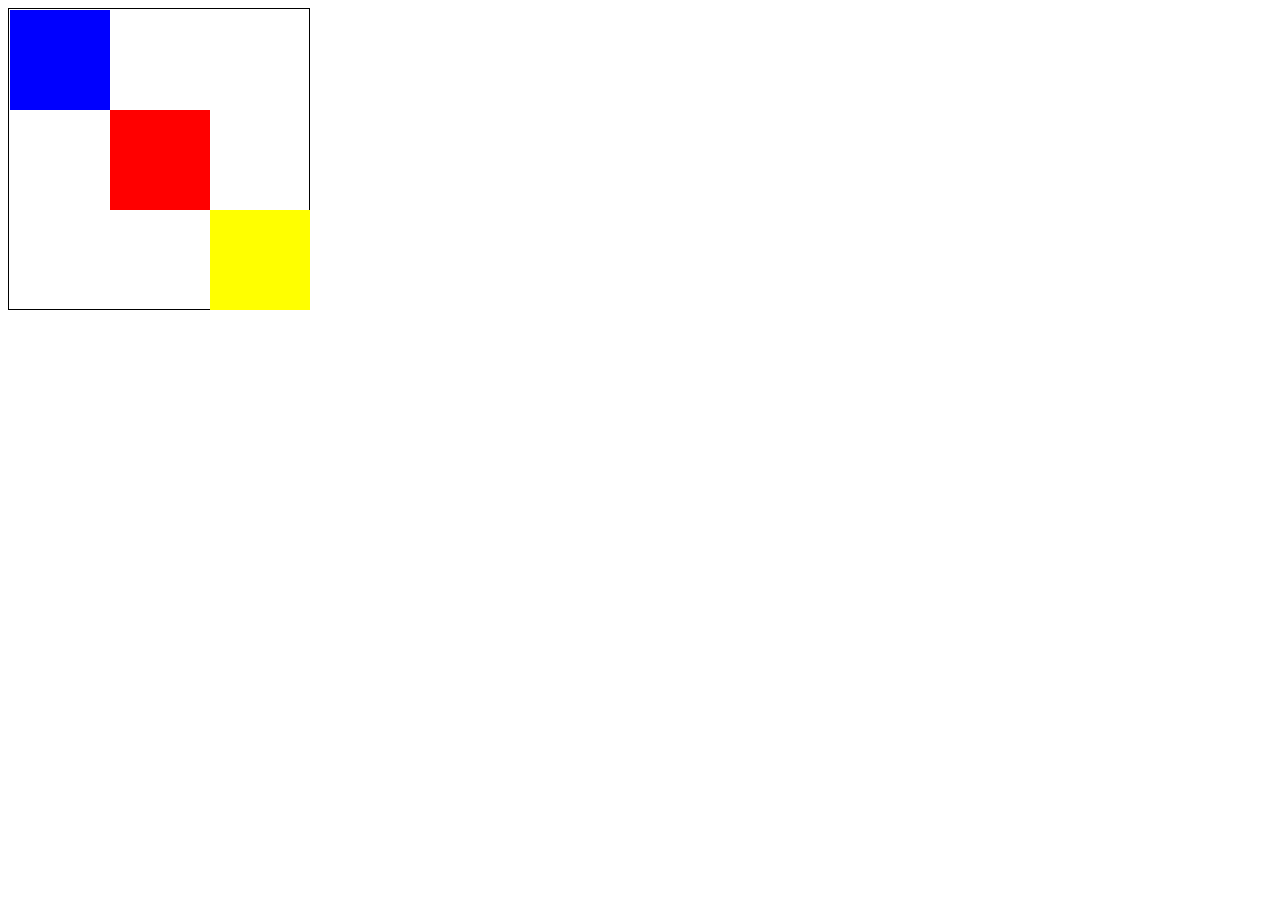
<file: 2/index.html>
<!DOCTYPE html>
<html lang="en">
<head>
    <meta charset="UTF-8">
    <title>Lab2_2</title>
    <link rel="stylesheet" href="css/style.css">
</head>
<body>
    <div class="main-block">
  <div class="blue"></div>
  <div class="red"></div>
  <div class="yellow"></div>
</div>
</body>
</html>
</file>
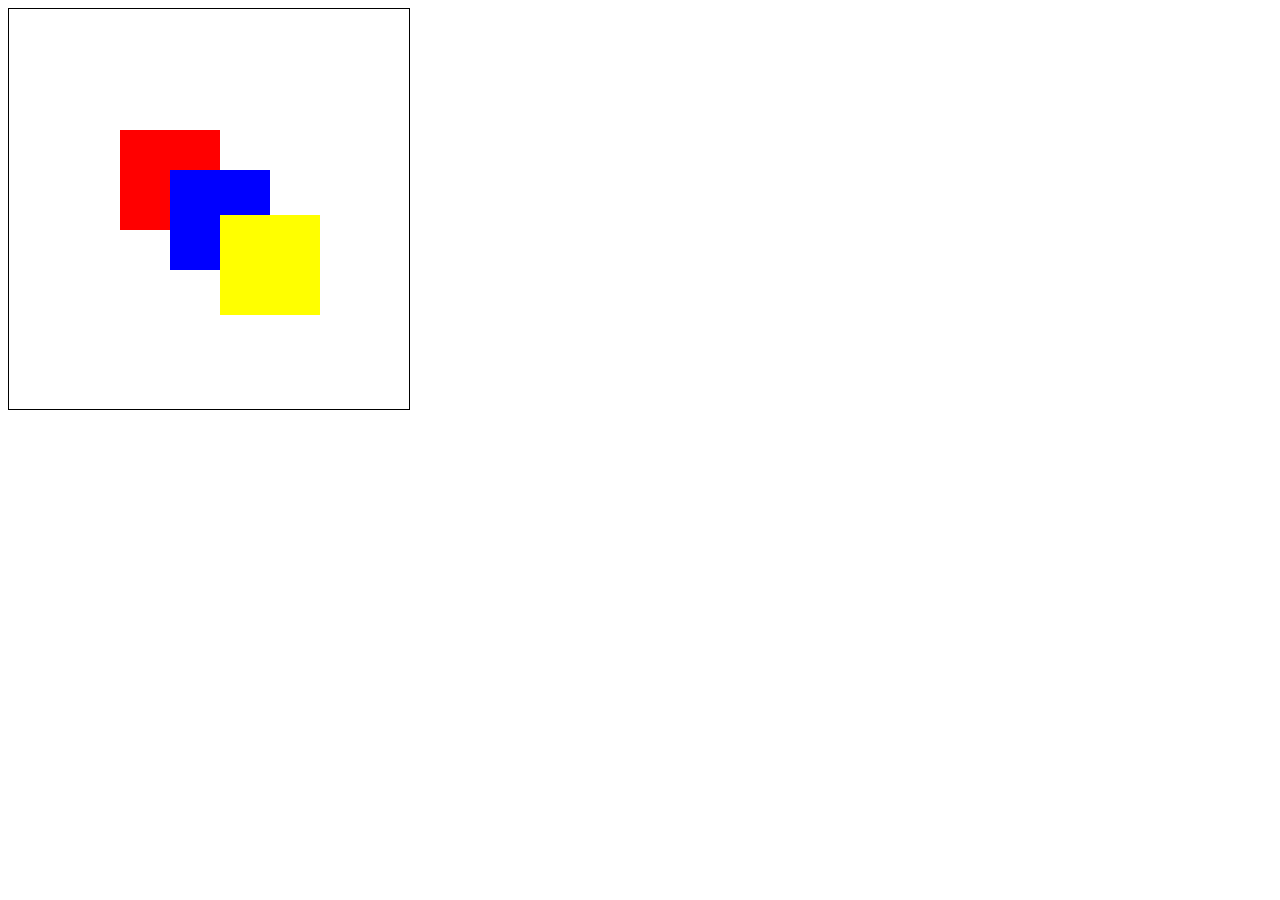
<file: 3/index.html>
<!DOCTYPE html>
<html lang="en">
<head>
    <meta charset="UTF-8">
    <title>Lab2_3</title>
    <link rel="stylesheet" href="css/style.css">
</head>
<body>
    <div class="main-block">
        <div class="red"></div>
        <div class="blue"></div>
        <div class="yellow"></div>
</div>
</body>
</html>
</file>
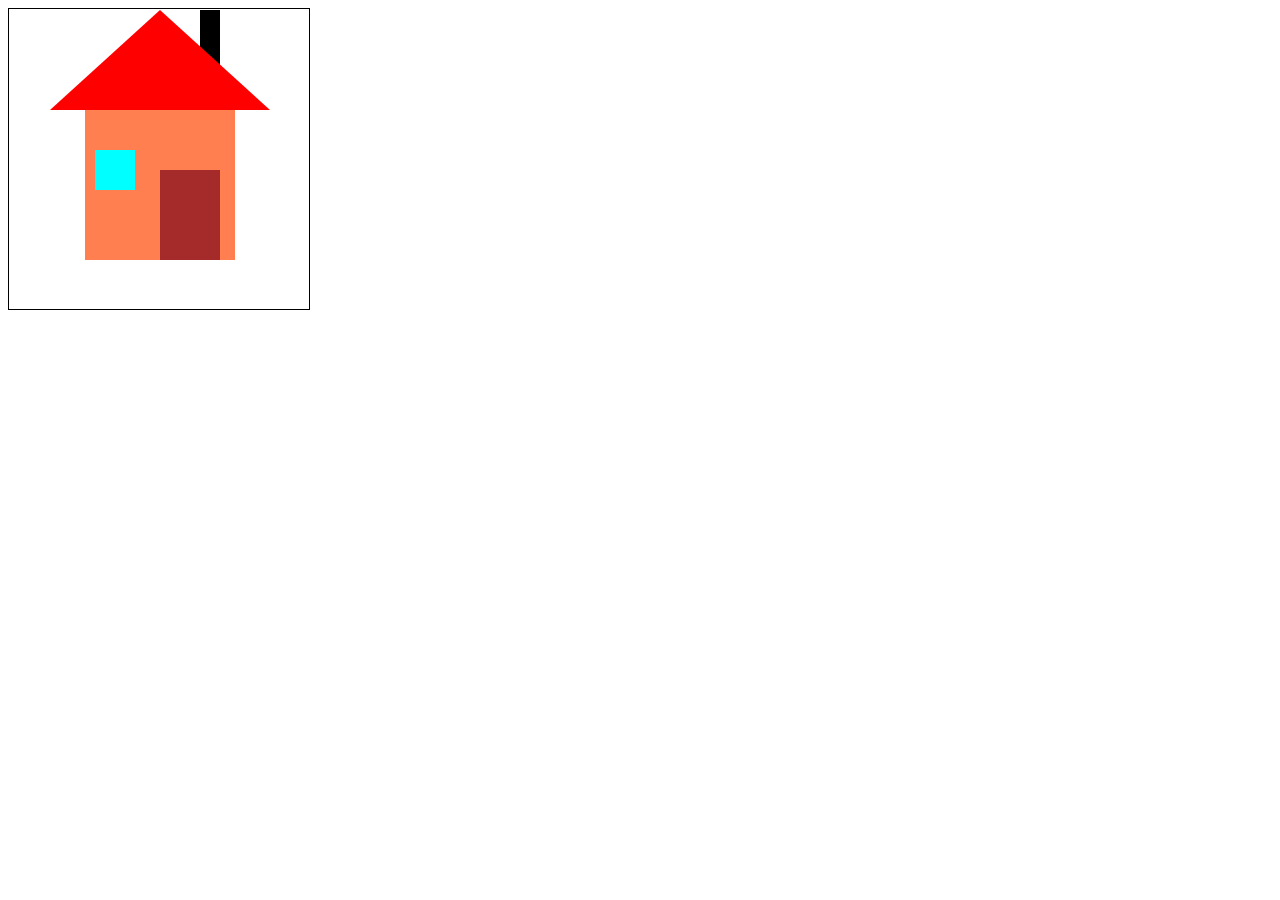
<file: 4/index.html>
<!DOCTYPE html>
<html lang="en">
<head>
    <meta charset="UTF-8">
    <title>Lab2_4</title>
    <link rel="stylesheet" href="css/style.css">
</head>
<body>
    <div class="main-block">
  <div class="house"></div>
  <div class="door"></div>
  <div class="window"></div>
  <div class="chimney"></div>
  <div class="roof"></div>
</div>
</body>
</html>
</file>
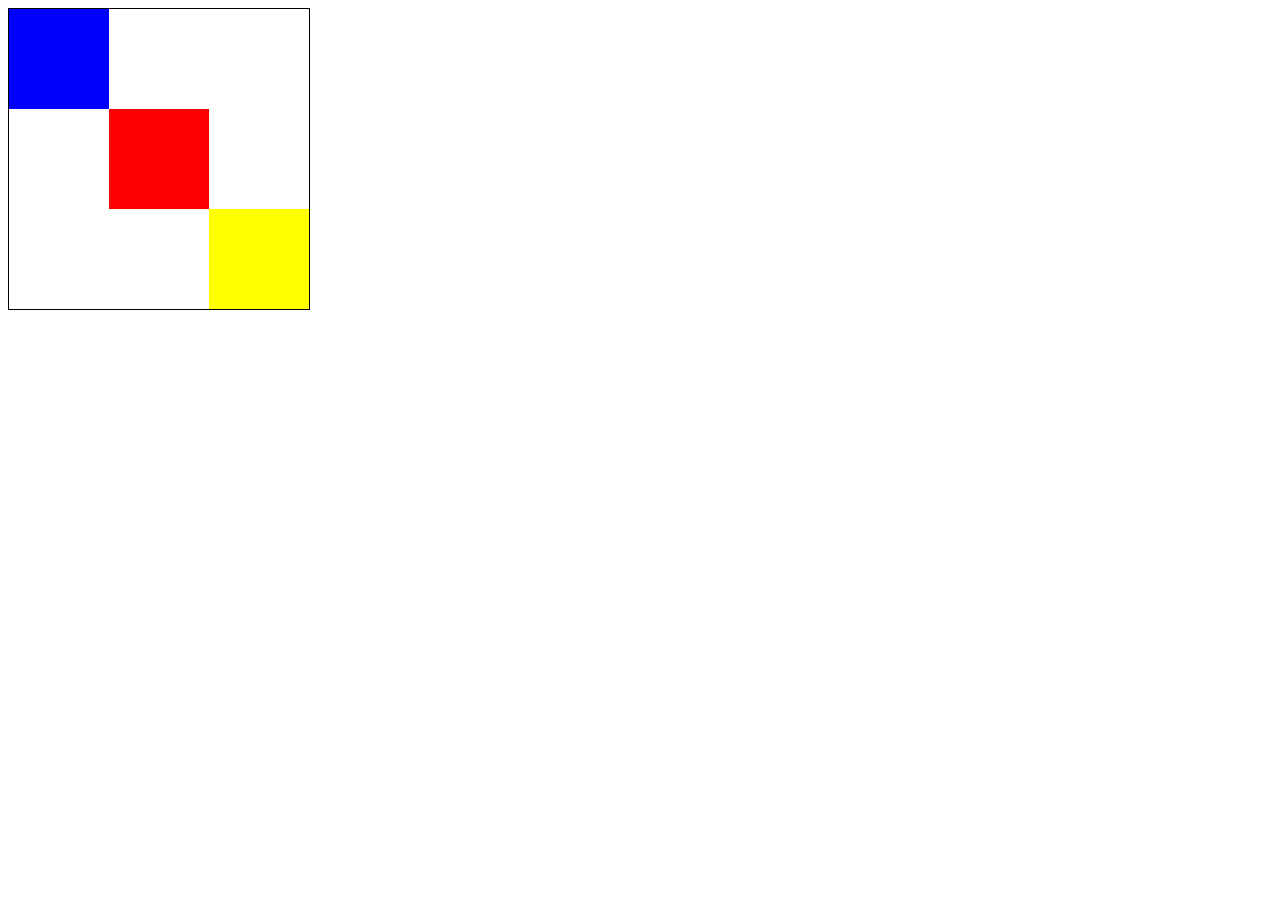
<file: 5/index.html>
<!DOCTYPE html>
<html lang="en">
<head>
    <meta charset="UTF-8">
    <title>Lab2_5</title>
    <link rel="stylesheet" href="css/style.css">
</head>
<body>
    <div class="main-block">
  <div class="blue"></div>
  <div class="red"></div>
  <div class="yellow"></div>
</div>
</body>
</html>
</file>
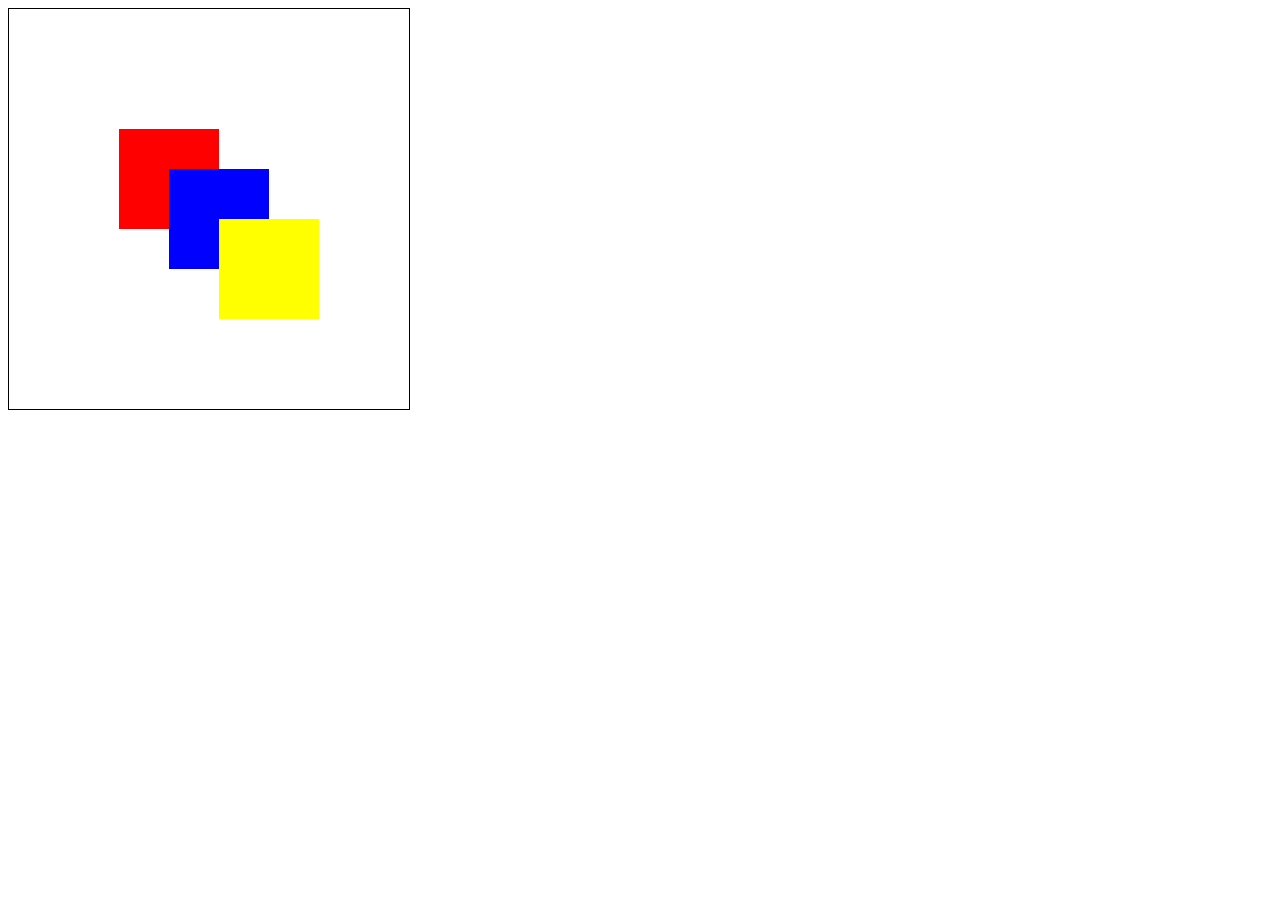
<file: 6/index.html>
<!DOCTYPE html>
<html lang="en">
<head>
    <meta charset="UTF-8">
    <title>Lab2_6</title>
    <link rel="stylesheet" href="css/style.css">
</head>
<body>
    <div class="main-block">
        <div class="red"></div>
        <div class="blue"></div>
        <div class="yellow"></div>
</div>
</body>
</html>
</file>
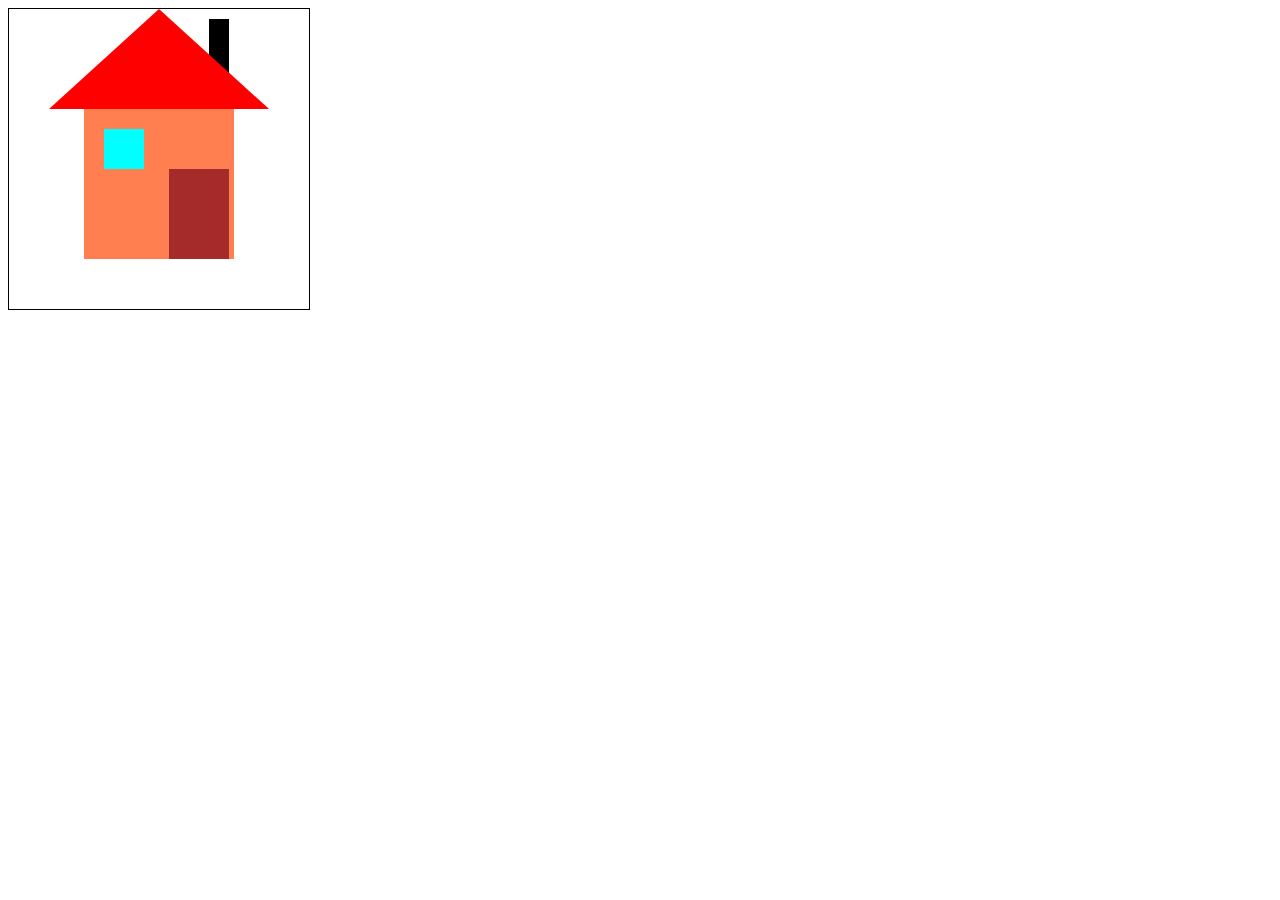
<file: 7/index.html>
<!DOCTYPE html>
<html lang="en">
<head>
    <meta charset="UTF-8">
    <title>Lab2_7</title>
    <link rel="stylesheet" href="css/style.css">
</head>
<body>
    <div class="main-block">
  <div class="house"></div>
  <div class="door"></div>
  <div class="window"></div>
  <div class="chimney"></div>
  <div class="roof"></div>
</div>
</body>
</html>
</file>
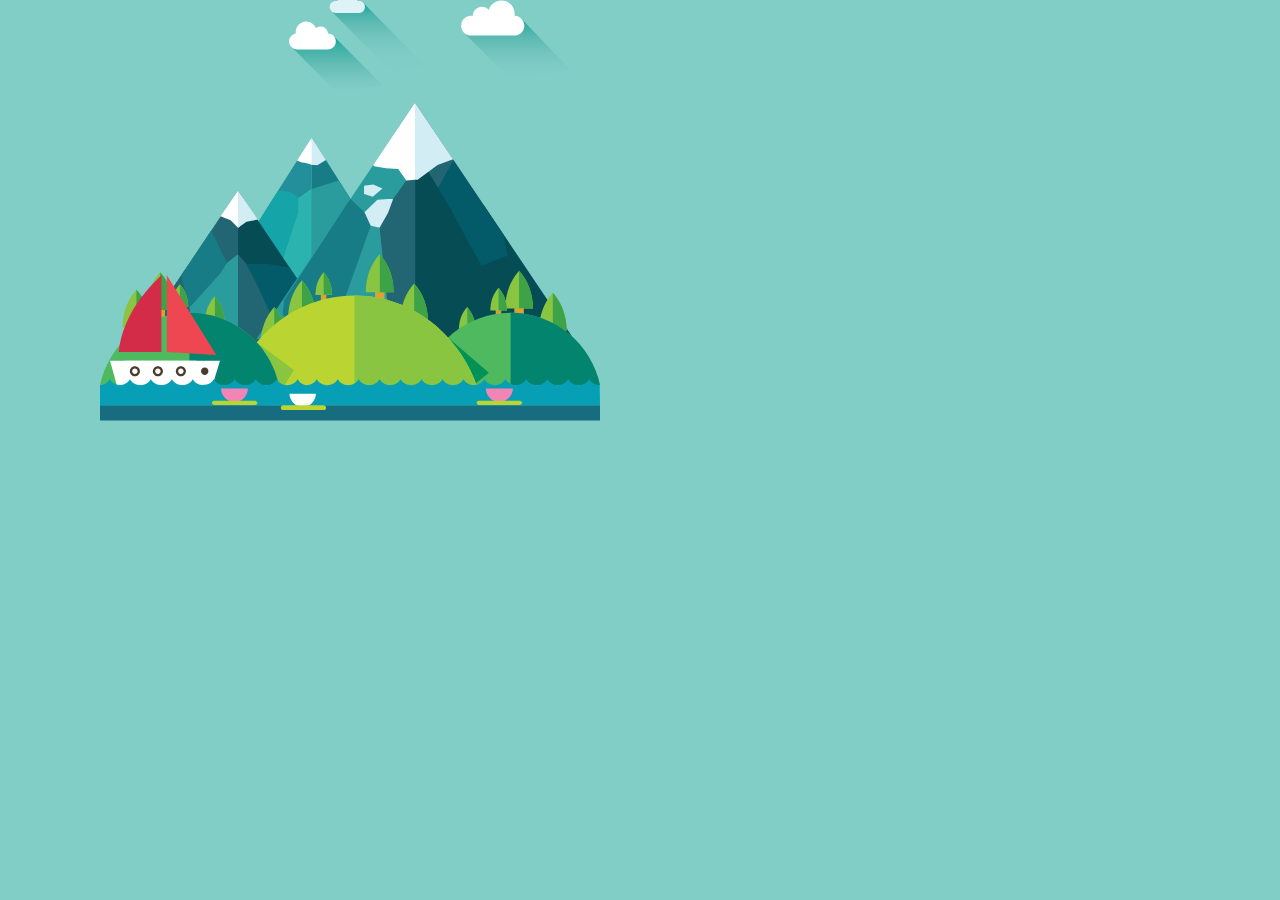
<file: 8/index.html>
<!DOCTYPE html>
<html lang="en">
<head>
    <meta charset="UTF-8">
    <title>Lab2_8</title>
    <link rel="stylesheet" href="css/style.css">
</head>
<body>
    <div class = "coloids">
        <div class="clouds">
        <img src="img/clouds.svg" alt="">
        </div>
        <div class="world">
        <img src="img/world.svg" alt="">
        </div>
        <div class="wodden-s">
        <img src="img/wooden-ship.svg" alt="">
        </div>
        <div class="water">
        <img src="img/water.svg" alt="">
        </div>
        
</div>
</body>
</html>
</file>
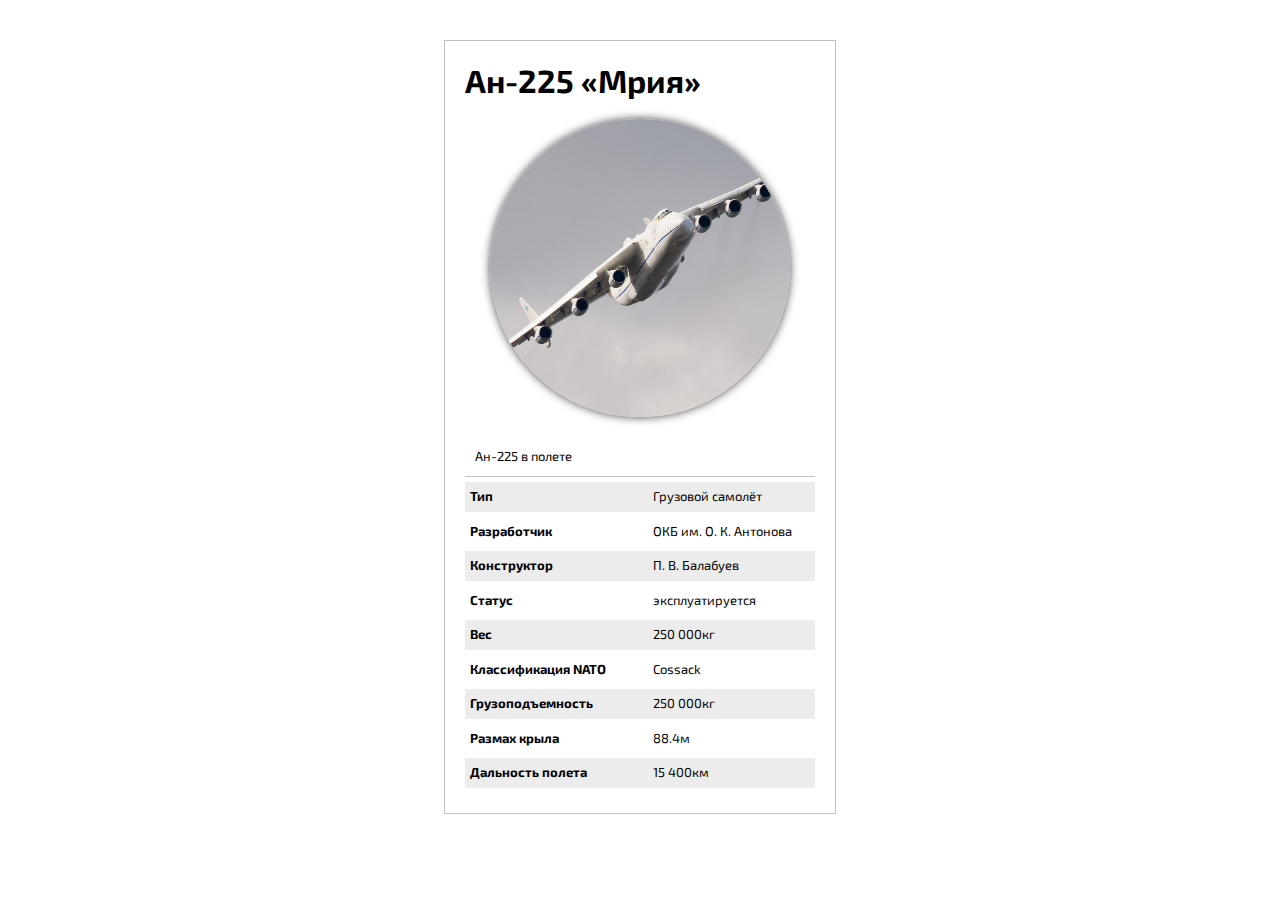
<file: 1/cossacs.html>
<!DOCTYPE html>
<html lang="en">
<head>
    <meta charset="UTF-8">
    <title>Мрия</title>
    <link rel="stylesheet" href="css/cossacs.css">
    <link href="https://fonts.googleapis.com/css?family=Exo+2:400,700" rel="stylesheet">
</head>
<body>
    <div class="wrap">
        <h1>Ан-225 «Мрия»</h1>
        <img src="img/cossacs.jpg" alt="Ан-225">
        <p class="info">Ан-225 в полете</p>
        <p><span class="side">Тип</span> 	Грузовой самолёт</p>
        <p><span class="side">Разработчик</span> ОКБ им. О. К. Антонова</p>
        <p><span class="side">Конструктор</span> 	П. В. Балабуев</p>
        <p><span class="side">Статус</span> 	эксплуатируется</p>
        <p><span class="side">Вес</span> 250 000кг</p>
        <p><span class="side">Классификация NATO</span> Cossack</p>
        <p><span class="side">Грузоподъемность</span> 250 000кг</p>
        <p><span class="side">Размах крыла</span> 88.4м</p>
        <p><span class="side">Дальность полета</span> 15 400км</p>
    </div>
</body>
</html>
</file>
<file: 2/css/style.css>
.main-block {
  background-image: url(http://tutorial.promo.net.ua/images/js/setka3.png);
  background-position: top left;
  width: 300px;
  height: 300px;
  border: 1px solid black;
}
.blue, .red, .yellow {
  width: 100px;
  height: 100px;
  position: absolute;
}
.blue {
  background: blue;
    left: 10px;
    top: 10px;
}
.red {
  background: red;
    left: 110px;
    top: 110px;
}
.yellow {
  background:yellow;
    left: 210px;
    top: 210px;
}
</file>
<file: 3/css/style.css>
.main-block {
  background-image: url(http://tutorial.promo.net.ua/images/js/setka3.png);
  background-position: top left;
  width: 400px;
  height: 400px;
  border: 1px solid black;
}
.blue, .red, .yellow {
  width: 100px;
  height: 100px;
  position: absolute;
}
.blue {
  background: blue;
    left: 170px;
    top: 170px;
}
.red {
  background: red;
    left: 120px;
    top: 130px;
}
.yellow {
  background:yellow;
    left: 220px;
    top: 215px;
}
</file>
<file: 4/css/style.css>
.main-block {
  background-image: url(http://tutorial.promo.net.ua/images/js/setka3.png);
  background-position: top left;
  width: 300px;
  height: 300px;
  border: 1px solid black;
}
.house {
  width: 150px;
  height: 150px;
  background: coral;
  position: absolute;
    top: 110px;
    left: 85px;
}
.roof {
    width: 0;
    height: 0;
    border-left: 110px solid transparent;
    border-right: 110px solid transparent;
    border-bottom: 100px solid red;
    position: absolute;
    top: 10px;
    left: 50px;
}
.chimney {
  width: 20px;
  height: 60px;
  background: black;
    position: absolute;
    top: 10px;
    left: 200px;
}
.door {
   width: 60px;
  height: 90px;
  background: brown;
    position: absolute;
    top: 170px;
    left: 160px;
}
.window {
   width: 40px;
  height: 40px;
  background: cyan;
    position: absolute;
    top: 150px;
    left: 95px;
}
</file>
<file: 5/css/style.css>
.main-block {
  background-image: url(http://tutorial.promo.net.ua/images/js/setka3.png);
  background-position: top left;
  width: 300px;
  height: 300px;
  border: 1px solid black;
}
.blue, .red, .yellow {
  width: 100px;
  height: 100px;
  position:relative;
}
.blue {
  background: blue;
    left: 0px;
}
.red {
  background: red;
   left: 100px;
}
.yellow {
  background:yellow;
    left: 200px;
    }
</file>
<file: 6/css/style.css>
.main-block {
  background-image: url(http://tutorial.promo.net.ua/images/js/setka3.png);
  background-position: top left;
  width: 400px;
  height: 400px;
  border: 1px solid black;
}
.blue, .red, .yellow {
  width: 100px;
  height: 100px;
  position: relative;
}
.blue {
  background: blue;
    left: 160px;
    top: 60px;
}
.red {
  background: red;
    left: 110px;
    top: 120px;
}
.yellow {
  background:yellow;
    left: 210px;
    top: 10px;
}
</file>
<file: 7/css/style.css>
.main-block {
  background-image: url(http://tutorial.promo.net.ua/images/js/setka3.png);
  background-position: top left;
  width: 300px;
  height: 300px;
  border: 1px solid black;
}
.house {
  width: 150px;
  height: 150px;
  background: coral;
  position: relative;
    top: 100px;
    left: 75px;
}
.roof {
    width: 0;
    height: 0;
    border-left: 110px solid transparent;
    border-right: 110px solid transparent;
    border-bottom: 100px solid red;
    position: relative;
    bottom: 340px;
    left: 40px;
}
.chimney {
  width: 20px;
  height: 60px;
  background: black;
    position: relative;
    bottom: 270px;
    left: 200px;
}
.door {
   width: 60px;
  height: 90px;
  background: brown;
    position: relative;
    top: 10px;
    left: 160px;
}
.window {
   width: 40px;
  height: 40px;
  background: cyan;
    position: relative;
    bottom: 120px;
    left: 95px;
}
</file>
<file: 8/css/style.css>
body{
    background-color: #81cec7;
}
.coloids img{
    min-width: 500px;
    position: absolute;
}
.clouds img{
    top: -8px;
    left: 180px;
    height: 100px;
    width: 100px;
}
.world img{
    top: 100px;
    left: 100px;
    height: 300px;
    width: 300px;
}
.water img{
    top: 150px;
    left: 100px;
    height: 500px;
    width: 500px;
}
.wodden-s img{
    top: 275px;
    left: -85px;
    height: 110px;
    width: 100px;
}
</file>
<file: 1/css/cossacs.css>
* {
    margin: 0;

}
html, body {
    font-family: 'Exo 2', sans-serif;
}
.wrap {
    width: 350px;
    margin: 40px auto;
    border: 1px solid #c0c0c0;
    padding: 20px;
    border-radius 4px;
}
.h1 {
    font-size: 20px;
    text-align: center;
    margin-bottom: 20px;
}
img{
    width: 300px;
    display: block;
    margin: 20px auto;
    border-radius: 300px;
    box-shadow: 0 0 10px #454545;
}
p {
    font-size: 13px;
    line-height: 150%;
    margin: 5px 0;
    padding: 5px;
}
.info {
    border-bottom: 1px solid #c0c0c0;
    padding: 10px;
}
.side {
    font-weight: bold;
    width: 180px;
    display: inline-block;
}
p:nth-child(even) {
    background: #ececec;
}
</file>
